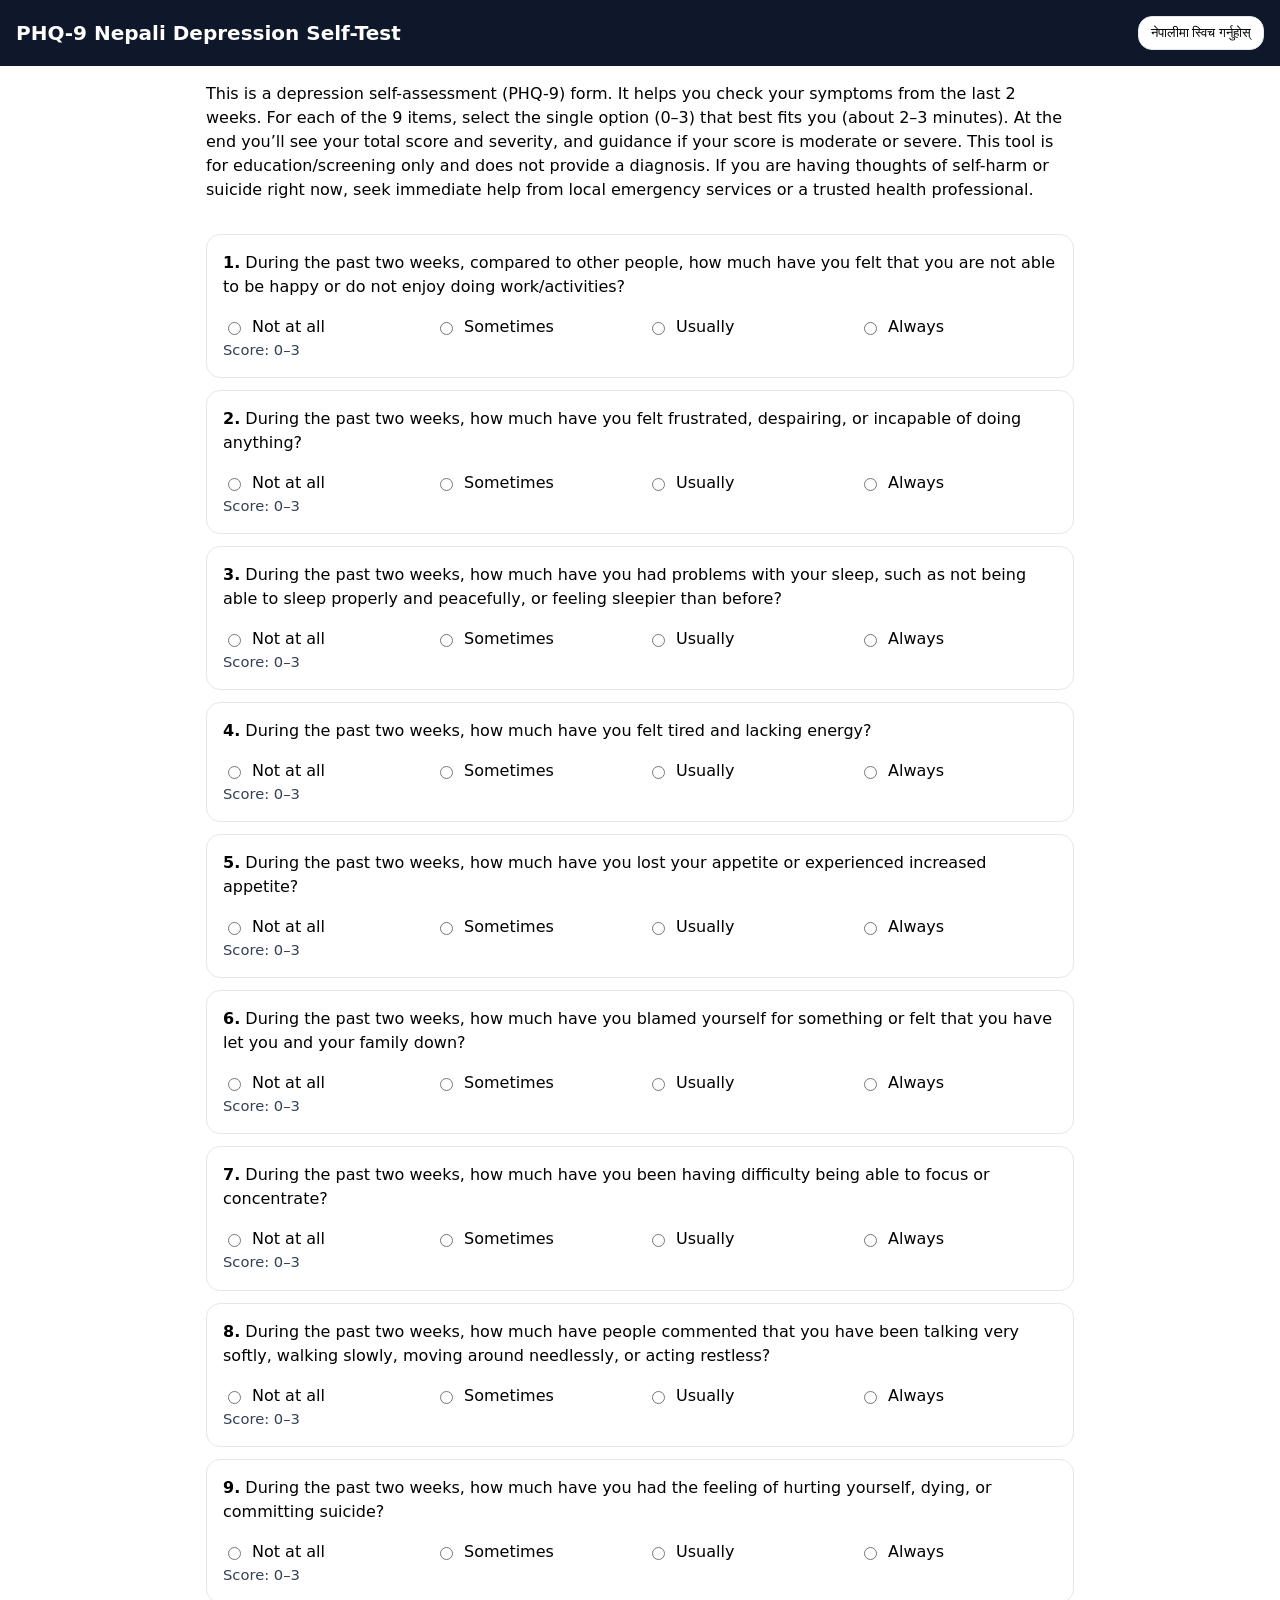
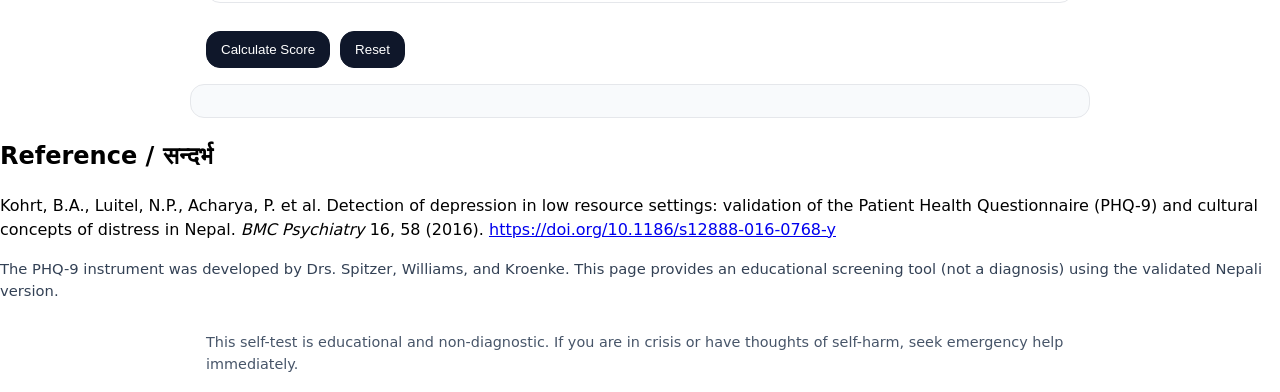
<file: docs/index.html>
<!DOCTYPE html>
<html lang="en">
<head>
  <meta charset="utf-8" />
  <meta name="viewport" content="width=device-width, initial-scale=1" />
  <title>PHQ-9 Nepali Depression Self-Test</title>
  <link rel="stylesheet" href="style.css" />
</head>
<body>
  <header>
    <h1 id="title">PHQ-9 Nepali Depression Self-Test</h1>
    <div class="toolbar">
      <button id="langToggle" type="button">नेपालीमा स्विच गर्नुहोस्</button>
    </div>
  </header>

  <!-- Intro text is populated by app.js from JSON -->
  <section id="intro" class="intro"></section>

  <!-- Form with 9 items is injected by app.js -->
  <form id="form" class="form"></form>

  <div class="actions">
    <button id="submitBtn" type="button">Calculate Score</button>
    <button id="resetBtn" type="button">Reset</button>
  </div>

  <!-- Score + interpretation appear here -->
  <section id="result" class="result" aria-live="polite"></section>

  <!-- Reference / Citation -->
  <section id="reference" class="reference">
    <h2>Reference / सन्दर्भ</h2>
    <p>
      Kohrt, B.A., Luitel, N.P., Acharya, P. et&nbsp;al. Detection of depression in low
      resource settings: validation of the Patient Health Questionnaire (PHQ-9) and
      cultural concepts of distress in Nepal. <em>BMC Psychiatry</em> 16, 58 (2016).
      <a href="https://doi.org/10.1186/s12888-016-0768-y" target="_blank" rel="noopener noreferrer">
        https://doi.org/10.1186/s12888-016-0768-y
      </a>
    </p>
    <p class="note">
      The PHQ-9 instrument was developed by Drs. Spitzer, Williams, and Kroenke.
      This page provides an educational screening tool (not a diagnosis) using the validated Nepali version.
    </p>
  </section>

  <footer class="footer">
    <p class="disclaimer">
      This self-test is educational and non-diagnostic. If you are in crisis or
      have thoughts of self-harm, seek emergency help immediately.
    </p>
  </footer>

  <script src="app.js"></script>
</body>
</html>
</file>
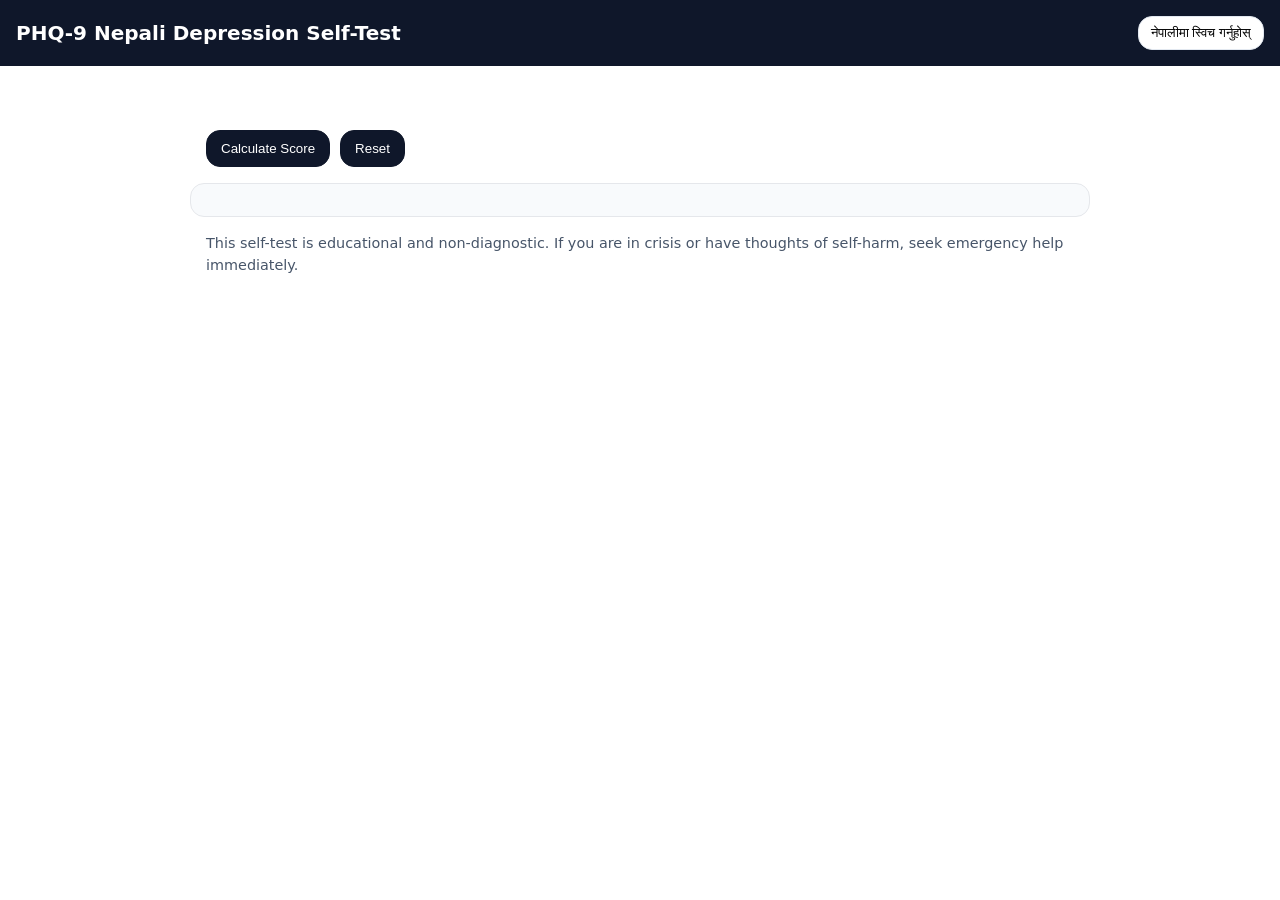
<file: src/web/index.html>
<!DOCTYPE html>
<html lang="en">
<head>
  <meta charset="utf-8" />
  <meta name="viewport" content="width=device-width, initial-scale=1" />
  <title>PHQ-9 Nepali Depression Self-Test</title>
  <link rel="stylesheet" href="style.css" />
</head>
<body>
  <header>
    <h1 id="title">PHQ-9 Nepali Depression Self-Test</h1>
    <div class="toolbar">
      <button id="langToggle" type="button">नेपालीमा स्विच गर्नुहोस्</button>
    </div>
  </header>

  <section id="intro" class="intro"></section>

  <form id="form" class="form"></form>

  <div class="actions">
    <button id="submitBtn" type="button">Calculate Score</button>
    <button id="resetBtn" type="button">Reset</button>
  </div>

  <section id="result" class="result" aria-live="polite"></section>

  <footer class="footer">
    <p class="disclaimer">
      This self-test is educational and non-diagnostic. If you are in crisis or
      have thoughts of self-harm, seek emergency help immediately.
    </p>
  </footer>

  <script src="app.js"></script>
</body>
</html>
</file>
<file: docs/style.css>
:root { --pad: 16px; --radius: 14px; }
* { box-sizing: border-box; }
body { margin: 0; font-family: system-ui, -apple-system, Arial, sans-serif; line-height: 1.5; }
header { padding: var(--pad); background: #0f172a; color: #fff; display: flex; gap: var(--pad); align-items: center; justify-content: space-between; }
h1 { margin: 0; font-size: 1.25rem; }
.toolbar button { padding: 8px 12px; border-radius: var(--radius); border: 1px solid #e2e8f0; background:#fff; cursor:pointer; }
.intro, .form, .actions, .result, .footer { max-width: 900px; margin: 0 auto; padding: var(--pad); }
.question { padding: var(--pad); border: 1px solid #e5e7eb; border-radius: var(--radius); margin-bottom: 12px; background:#fff; }
.question p { margin-top: 0; }
.options { display: grid; grid-template-columns: repeat(auto-fit, minmax(180px, 1fr)); gap: 6px 14px; }
.option { display: flex; align-items: center; gap: 8px; }
.actions { display: flex; gap: 10px; padding-top: 0; }
.actions button { padding: 10px 14px; border-radius: var(--radius); border: 1px solid #0f172a; background: #0f172a; color: #fff; cursor: pointer; }
.result { white-space: pre-wrap; border: 1px solid #e5e7eb; border-radius: var(--radius); background:#f8fafc; }
.result strong { display: inline-block; margin-right: 6px; }
.footer { color: #475569; font-size: 0.9rem; }
.disclaimer { margin: 0; }
.alert { border-left: 6px solid #ef4444; background:#fff1f2; padding: 12px; border-radius: 10px; }
.success { border-left: 6px solid #22c55e; background:#f0fdf4; padding: 12px; border-radius: 10px; }
.note { font-size: 0.92rem; color:#334155; }
</file>
<file: src/web/style.css>
:root { --pad: 16px; --radius: 14px; }
* { box-sizing: border-box; }
body { margin: 0; font-family: system-ui, -apple-system, Arial, sans-serif; line-height: 1.5; }
header { padding: var(--pad); background: #0f172a; color: #fff; display: flex; gap: var(--pad); align-items: center; justify-content: space-between; }
h1 { margin: 0; font-size: 1.25rem; }
.toolbar button { padding: 8px 12px; border-radius: var(--radius); border: 1px solid #e2e8f0; background:#fff; cursor:pointer; }
.intro, .form, .actions, .result, .footer { max-width: 900px; margin: 0 auto; padding: var(--pad); }
.question { padding: var(--pad); border: 1px solid #e5e7eb; border-radius: var(--radius); margin-bottom: 12px; background:#fff; }
.question p { margin-top: 0; }
.options { display: grid; grid-template-columns: repeat(auto-fit, minmax(180px, 1fr)); gap: 6px 14px; }
.option { display: flex; align-items: center; gap: 8px; }
.actions { display: flex; gap: 10px; padding-top: 0; }
.actions button { padding: 10px 14px; border-radius: var(--radius); border: 1px solid #0f172a; background: #0f172a; color: #fff; cursor: pointer; }
.result { white-space: pre-wrap; border: 1px solid #e5e7eb; border-radius: var(--radius); background:#f8fafc; }
.result strong { display: inline-block; margin-right: 6px; }
.footer { color: #475569; font-size: 0.9rem; }
.disclaimer { margin: 0; }
.alert { border-left: 6px solid #ef4444; background:#fff1f2; padding: 12px; border-radius: 10px; }
.success { border-left: 6px solid #22c55e; background:#f0fdf4; padding: 12px; border-radius: 10px; }
.note { font-size: 0.92rem; color:#334155; }
</file>
